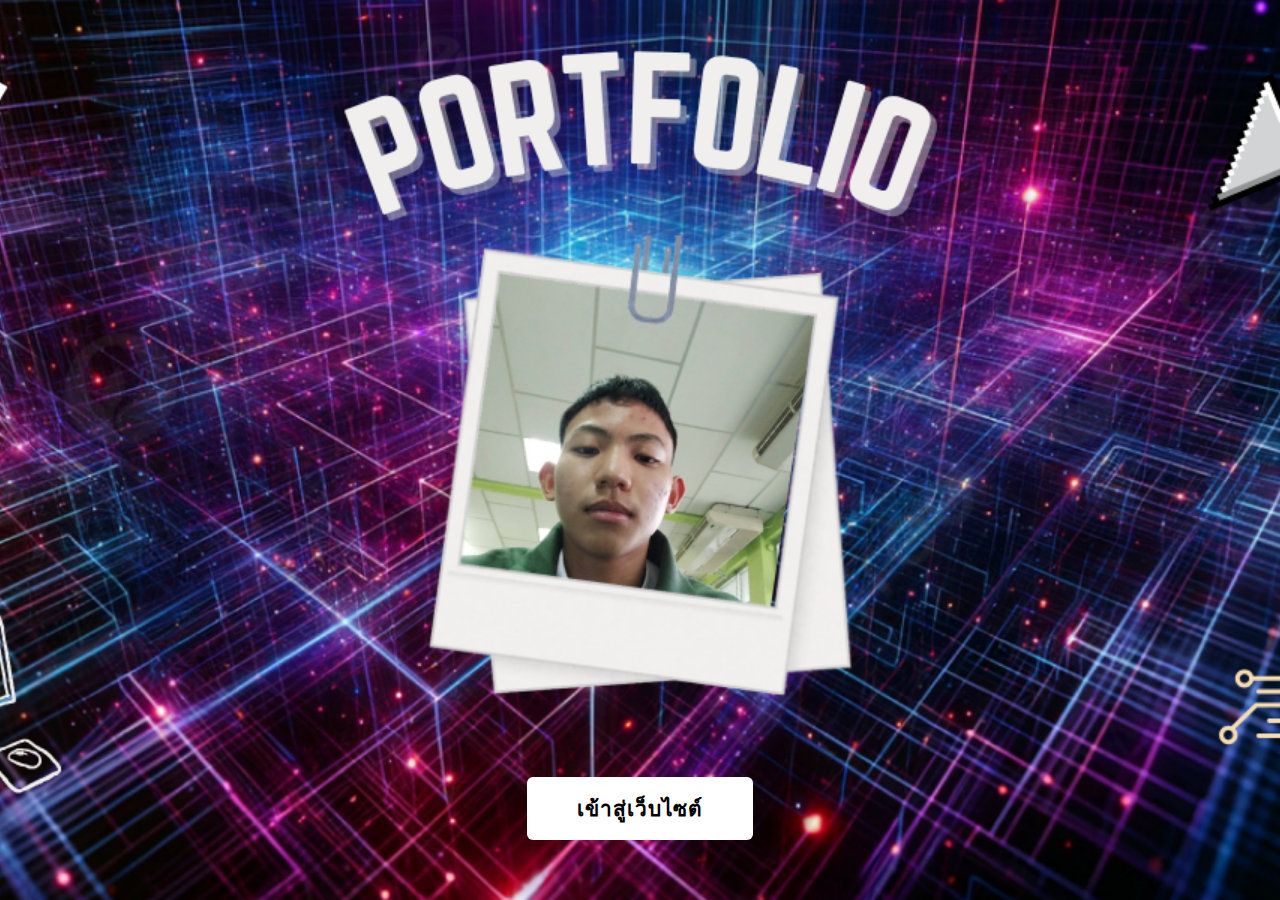
<file: index.html>
<!DOCTYPE html>
<html lang="th">
<head>
<meta charset="UTF-8">
<meta name="viewport" content="width=device-width, initial-scale=1.0">
<title>Welcome Page</title>
<link rel="stylesheet" href="style.css">
<link href="https://fonts.googleapis.com/css2?family=Sarabun:wght@300;400;600;700&display=swap" rel="stylesheet">

</head>
<body>

<!-- หน้า Landing -->
 <div id="landing">
  <div class="landing-content">
  </div>
  <a href="home.html">
  <button>เข้าสู่เว็บไซต์</button> <!-- ปุ่มอยู่นอก .landing-content -->
  </a>
</div>


<script src="script.js"></script>
</body>
</html>
</file>
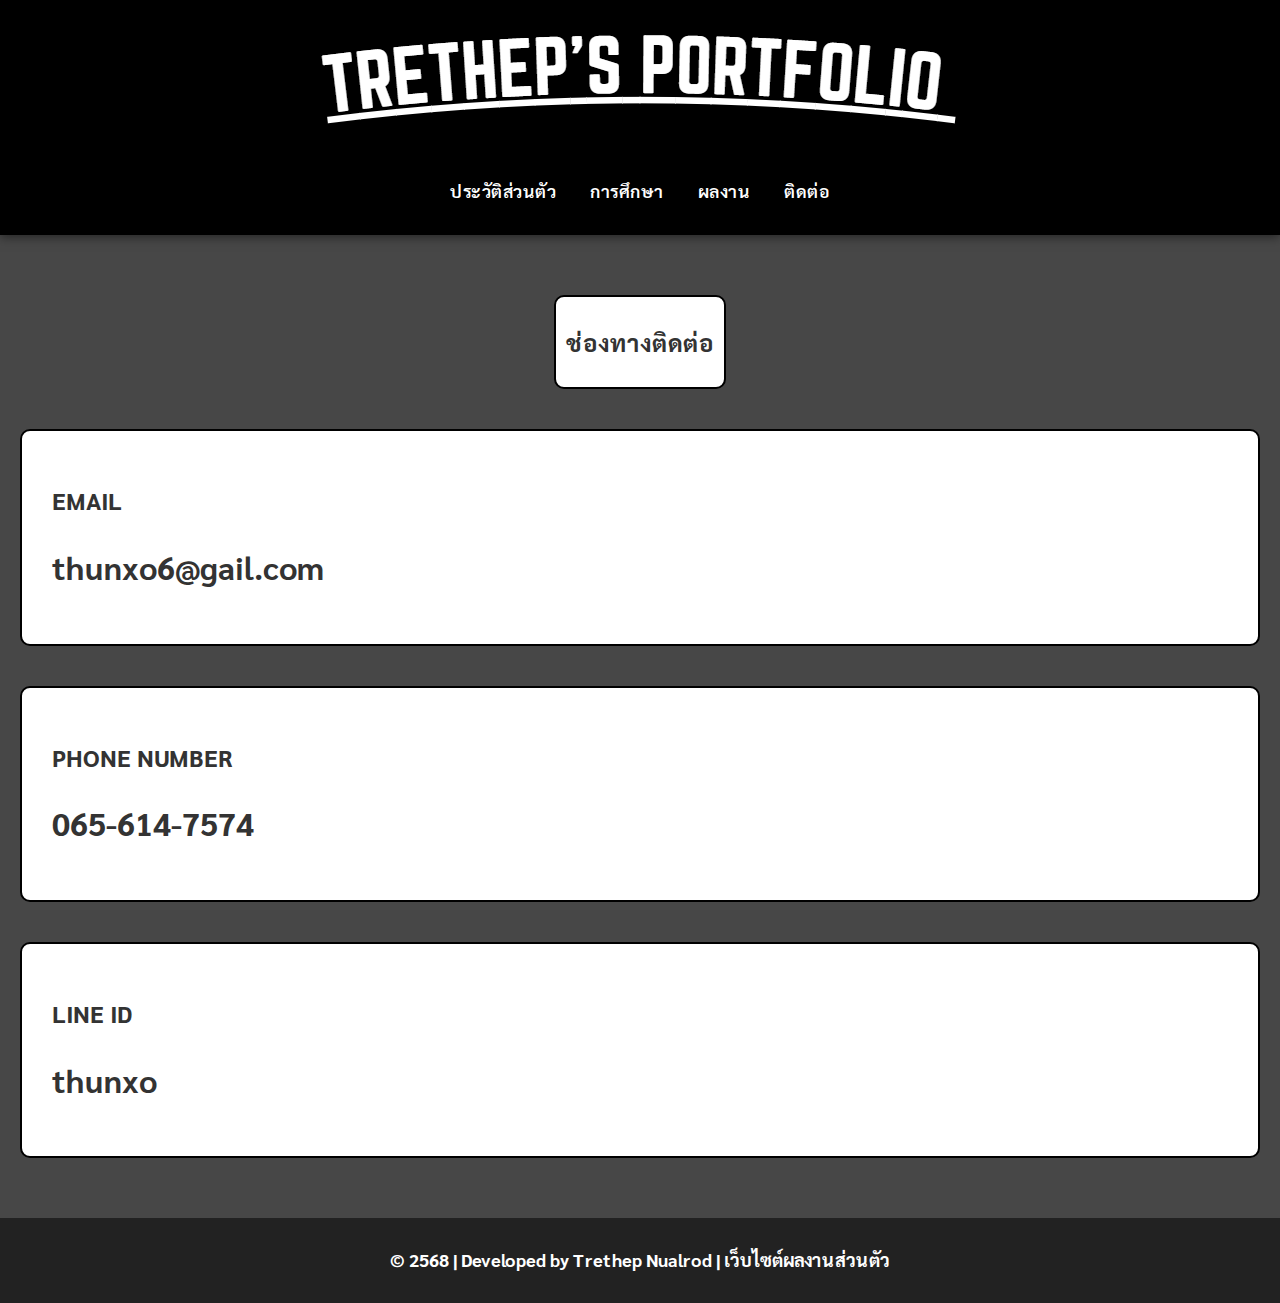
<file: contact.html>
<!DOCTYPE html>
<html lang="th">
<head>
  <meta charset="UTF-8" />
  <meta name="viewport" content="width=device-width, initial-scale=1.0" />
  <title>ติดต่อ</title>
  <link rel="stylesheet" href="style.css" />
  <link href="https://fonts.googleapis.com/css2?family=Sarabun:wght@300;400;600;700&display=swap" rel="stylesheet">
</head>
<body>
    <header>
    <a href="home.html"><img src="images/logo.png" alt="Project 1" ></a>
    <nav>
      <ul>
        <li><a href="home.html">ประวัติส่วนตัว</a></li>
        <li><a href="education.html">การศึกษา</a></li>
        <li><a href="projects.html">ผลงาน</a></li>
        <li><a href="contact.html">ติดต่อ</a></li>
      </ul>
    </nav>
  </header>


  <main>

        <div class="hhh">
        <h2>ช่องทางติดต่อ</h2>
        </div>
    

    <section id="home">
      <h2>EMAIL</h2>
      <h1>thunxo6@gail.com</h1>
    </section>

    <section id="about">
      <h2>PHONE NUMBER</h2>
      <h1>065-614-7574</h1>
    </section>

    <section id="about">
      <h2>LINE ID</h2>
      <h1>thunxo</h1>
    </section>

    </main>
  


  <footer>
   <p>© 2568 | Developed by Trethep Nualrod | เว็บไซต์ผลงานส่วนตัว</p>
  </footer>

  <script src="script.js"></script>
</body>
</html>
</file>
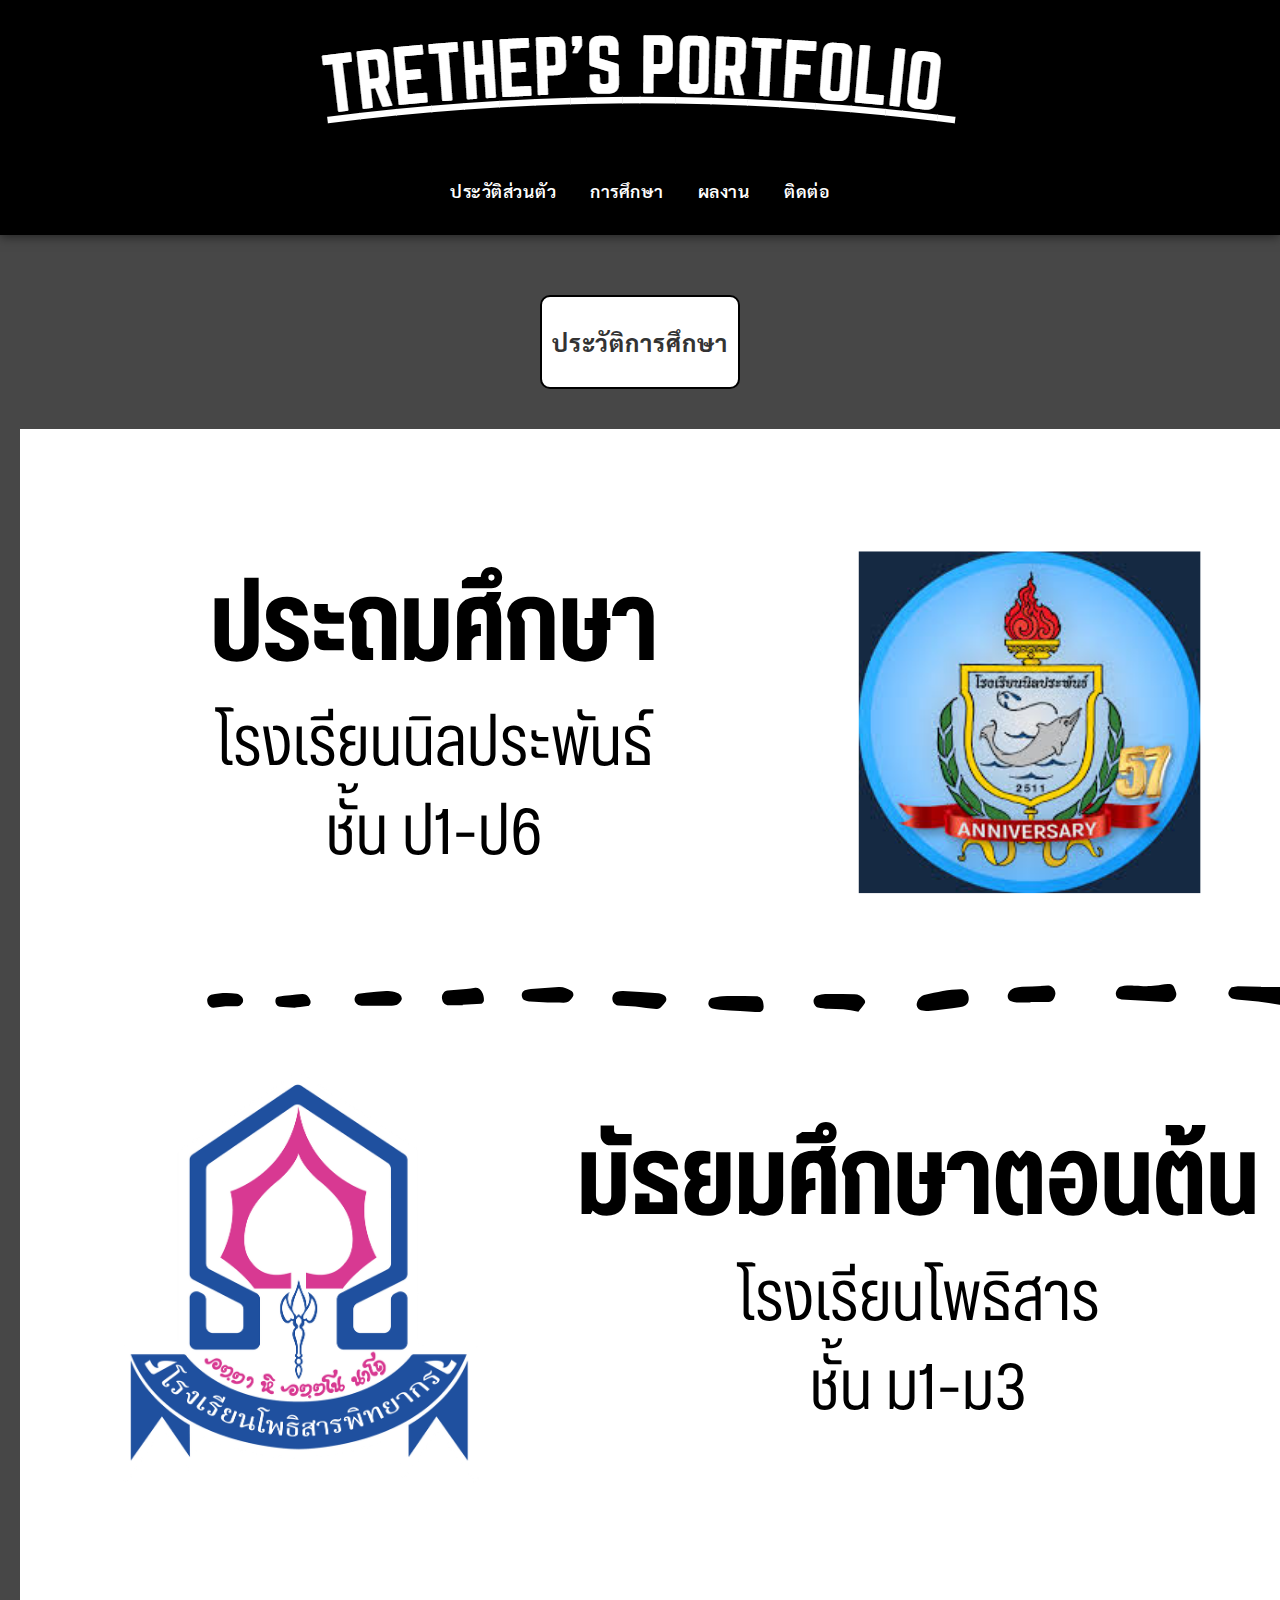
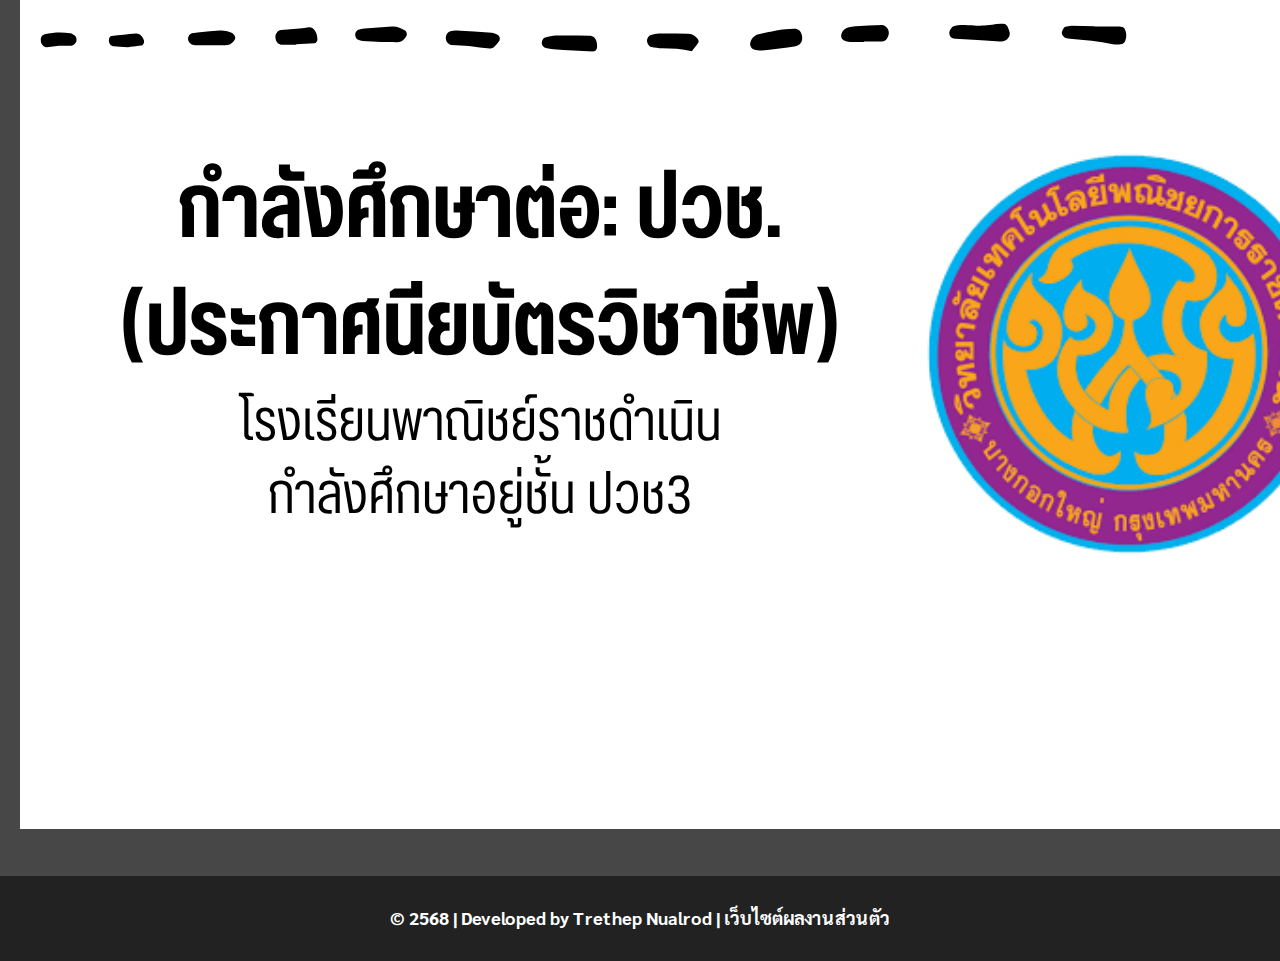
<file: education.html>
<!DOCTYPE html>
<html lang="th">
<head>
  <meta charset="UTF-8" />
  <meta name="viewport" content="width=device-width, initial-scale=1.0" />
  <title>การศึกษา</title>
  <link rel="stylesheet" href="style.css" />
 <link href="https://fonts.googleapis.com/css2?family=Sarabun:wght@300;400;600;700&display=swap" rel="stylesheet">


</head>
<body>


  <!-- 🔹 ส่วนหัว -->
  <header>
     <a href="home.html"><img src="images/logo.png" alt="Project 1" ></a>
    <nav>
      <ul>
        <li><a href="home.html">ประวัติส่วนตัว</a></li>
       <li><a href="education.html">การศึกษา</a></li>
        <li><a href="projects.html">ผลงาน</a></li>
        <li><a href="contact.html">ติดต่อ</a></li>
      </ul>
    </nav>
  </header>

  <!-- 🔹 ส่วนเนื้อหา -->
  <main>
    <div class="hhh">
        <h2>ประวัติการศึกษา</h2>
        </div>

      <div class="center">
  <div class="skill1">
    <img src="images/e.png" alt="รูปภาพ"> 
  </div>
</div>

 
  
  </main>

  <!-- 🔹 ส่วนท้าย -->
 <footer>
  <p>© 2568 | Developed by Trethep Nualrod | เว็บไซต์ผลงานส่วนตัว</p>
</footer>

  <script src="script.js"></script>
</body>
</html>
</file>
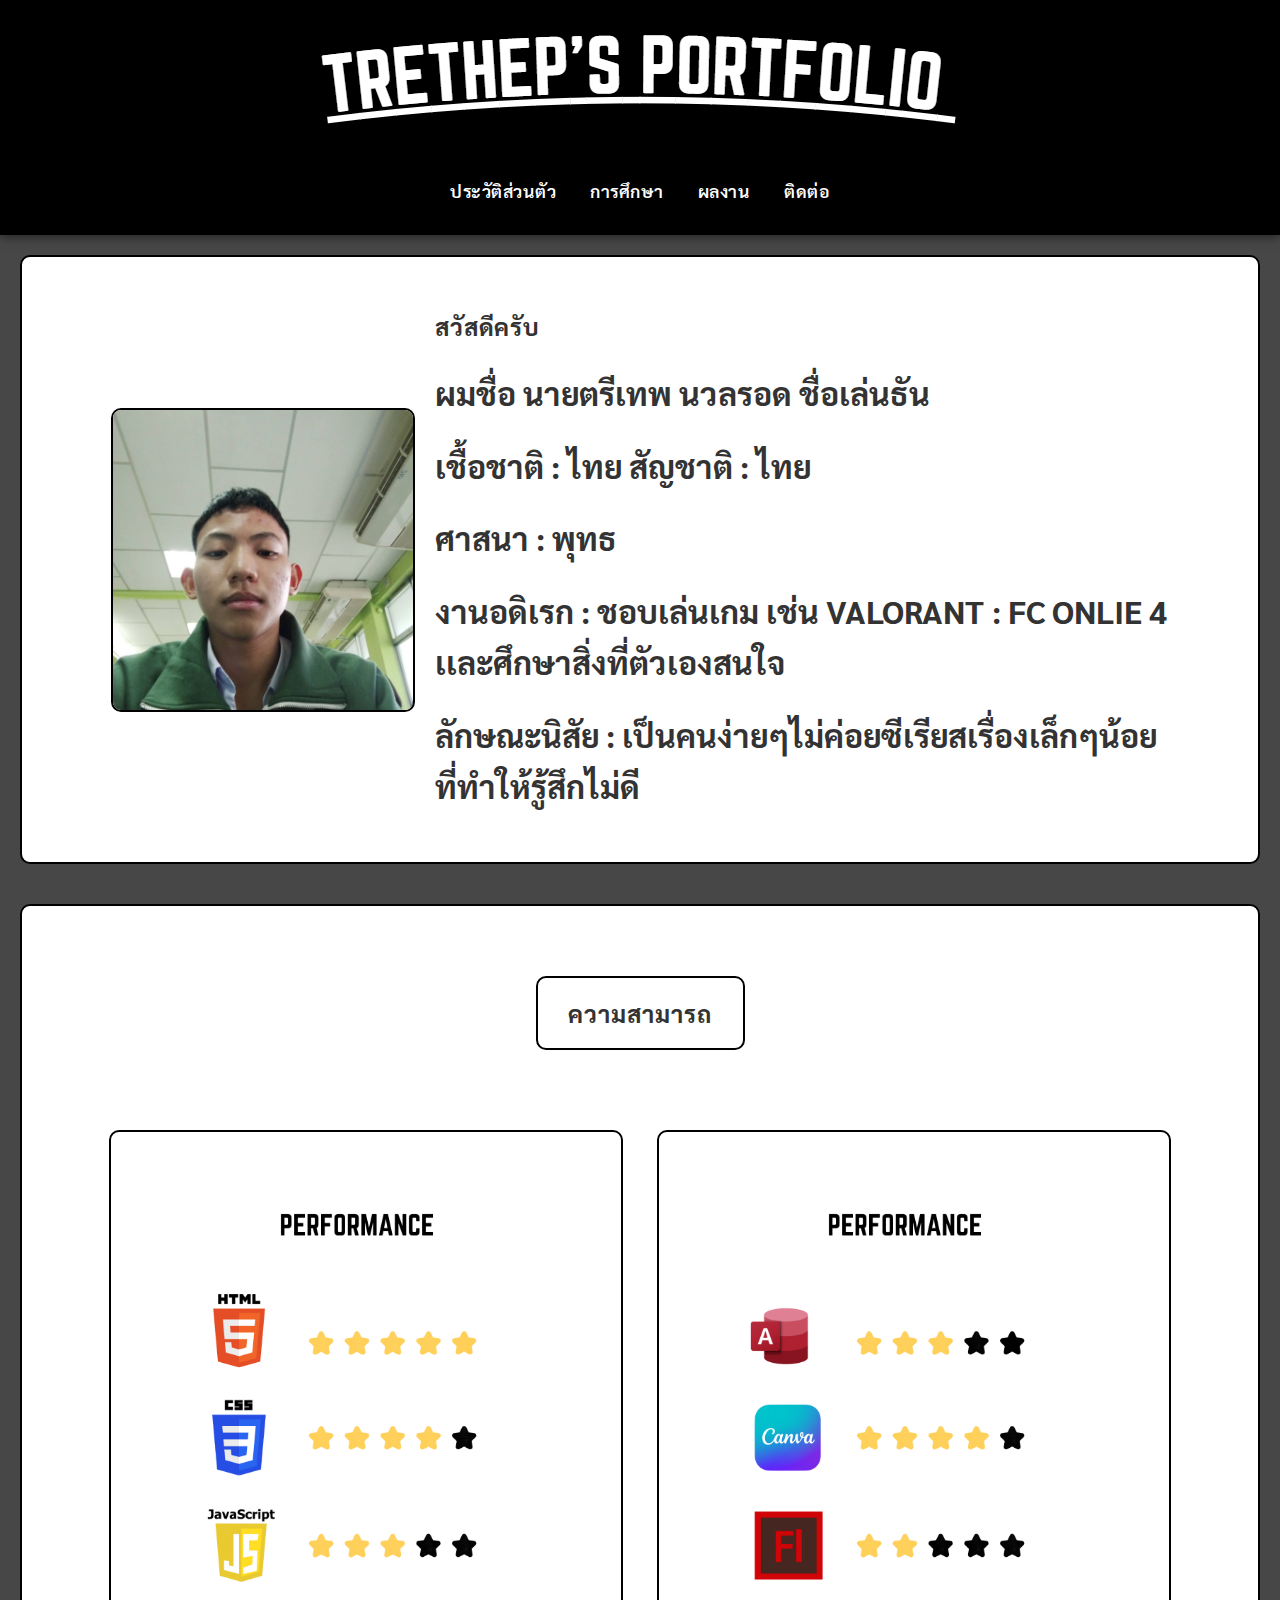
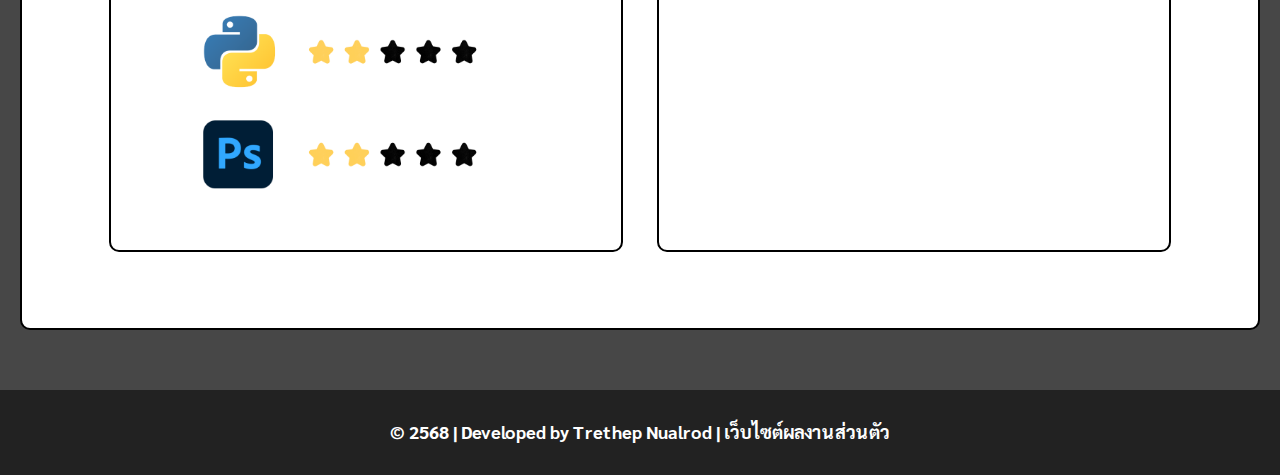
<file: home.html>
<!DOCTYPE html>
<html lang="th">
<head>
  <meta charset="UTF-8" />
  <meta name="viewport" content="width=device-width, initial-scale=1.0" />
  <title>หน้าเเรก</title>
  <link rel="stylesheet" href="style.css" />
 <link href="https://fonts.googleapis.com/css2?family=Sarabun:wght@300;400;600;700&display=swap" rel="stylesheet">


</head>
<body>


  <!-- 🔹 ส่วนหัว -->
  <header>
     <a href="home.html"><img src="images/logo.png" alt="Project 1" ></a>
    <nav>
      <ul>
        <li><a href="home.html">ประวัติส่วนตัว</a></li>
        <li><a href="education.html">การศึกษา</a></li>
        <li><a href="projects.html">ผลงาน</a></li>
        <li><a href="contact.html">ติดต่อ</a></li>
      </ul>
    </nav>
  </header>

  <!-- 🔹 ส่วนเนื้อหา -->
  <main>
 <section>
  <div class="info-box">
  <img src="images/me.jpg" alt="รูปโปรไฟล์">
  
  <div class="text-info">
    <h2>สวัสดีครับ</h2>
    <h1>ผมชื่อ นายตรีเทพ นวลรอด ชื่อเล่นธัน</h1>
    <h1>เชื้อชาติ : ไทย สัญชาติ : ไทย</h1>
    <h1>ศาสนา : พุทธ</h1>
    <h1>งานอดิเรก : ชอบเล่นเกม เช่น VALORANT : FC ONLIE 4 เเละศึกษาสิ่งที่ตัวเองสนใจ
    <h1>ลักษณะนิสัย : เป็นคนง่ายๆไม่ค่อยซีเรียสเรื่องเล็กๆน้อยที่ทําให้รู้สึกไม่ดี
  </div>
</div>

</section>


<section id="projects">
  <div class="ggg">
        <h2>ความสามารถ</h2>
        </div>
        <div class="container">
      <div class="center">
  <div class="skill">
    <img src="images/SKIL.png" alt="รูปภาพ"> 
  </div>
  <div class="skill">
    <img src="images/skill2.png" alt="รูปภาพ"> 
  </div>
</div>
</div>


</div>
    
</section>
  
  </main>

  <!-- 🔹 ส่วนท้าย -->
 <footer>
  <p>© 2568 | Developed by Trethep Nualrod | เว็บไซต์ผลงานส่วนตัว</p>
</footer>

  <script src="script.js"></script>
</body>
</html>
</file>
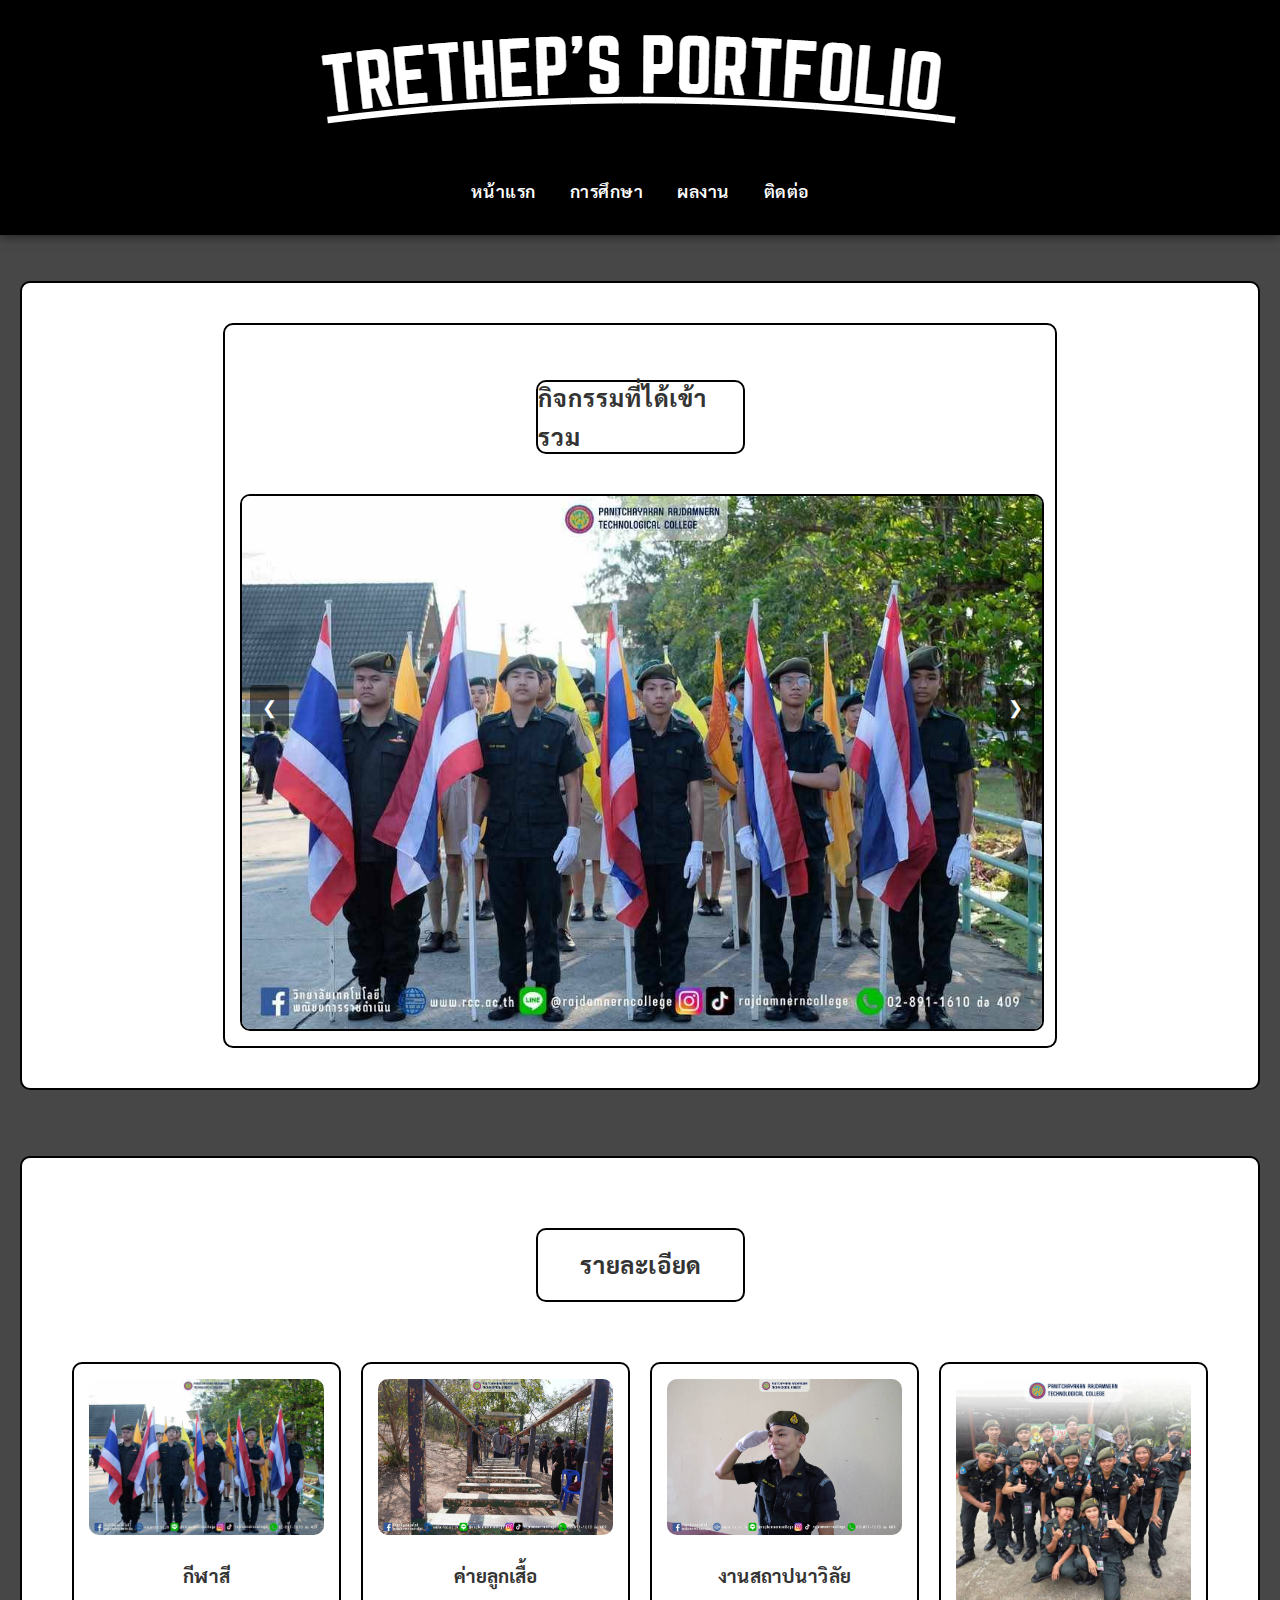
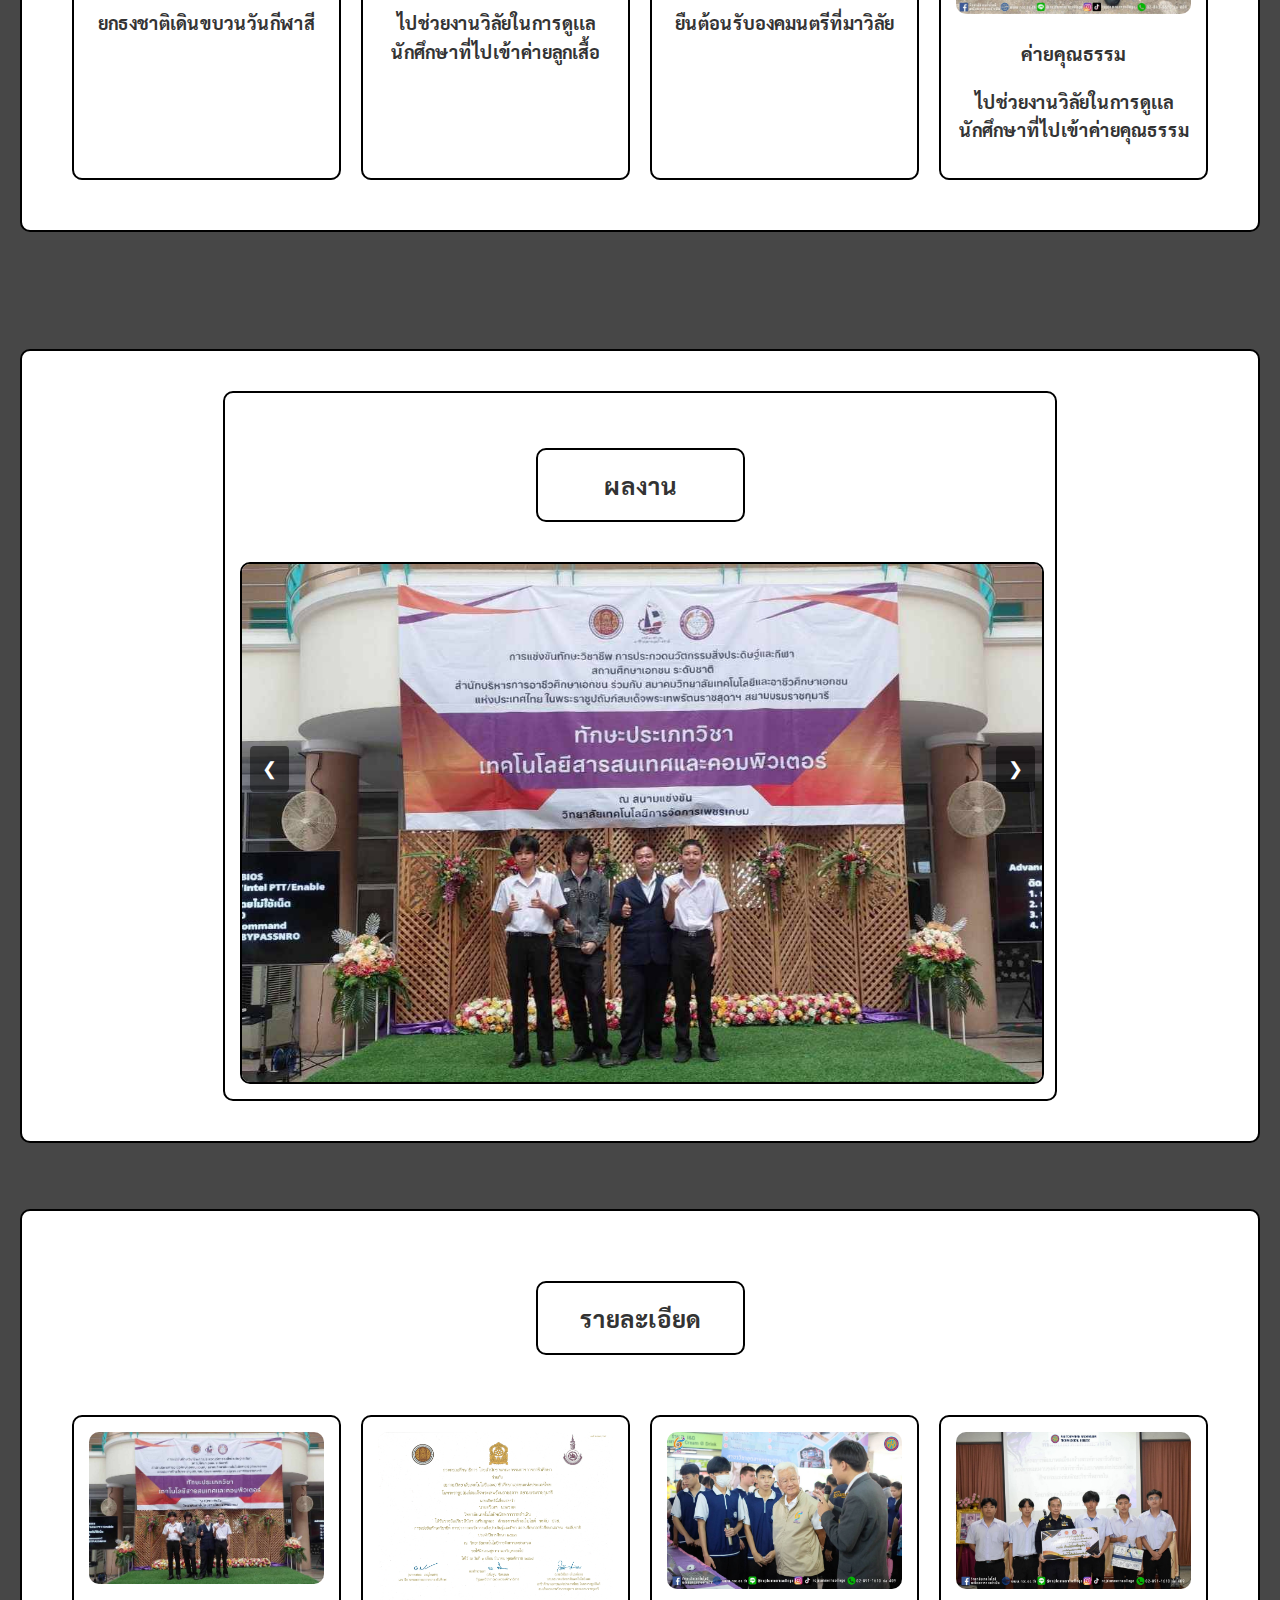
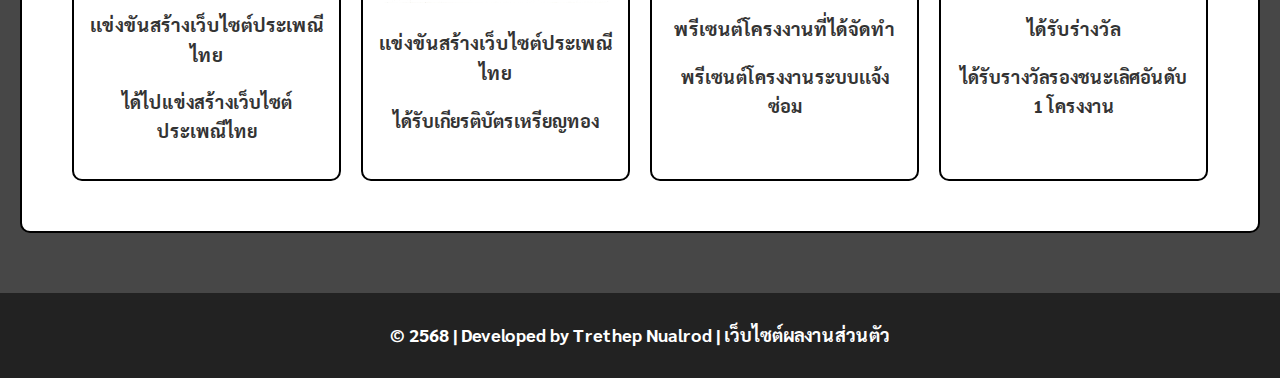
<file: projects.html>
<!DOCTYPE html>
<html lang="th">
<head>
  <meta charset="UTF-8" />
  <meta name="viewport" content="width=device-width, initial-scale=1.0" />
  <title>ผลงาน</title>
  <link rel="stylesheet" href="style.css" />
  <link href="https://fonts.googleapis.com/css2?family=Sarabun:wght@300;400;600;700&display=swap" rel="stylesheet">

</head>
<body>

  <!-- 🔹 ส่วนหัว -->
  <header>
   <a href="home.html"><img src="images/logo.png" alt="Project 1" ></a>
    <nav>
      <ul>
        <li><a href="home.html">หน้าแรก</a></li>
        <li><a href="education.html">การศึกษา</a></li>
        <li><a href="projects.html">ผลงาน</a></li>
        <li><a href="contact.html">ติดต่อ</a></li>
      </ul>
    </nav>
  </header>
<main>
     
<br>
<section>
 
      <div class="slider">
  <div class="slides"> 
    <div class="ggg">
        <h2>กิจกรรมที่ได้เข้ารวม</h2>
        </div>
    <img src="images/รด/กีฬาสี.jpg" alt="Slide 1" class="slide active">
    <img src="images/รด/ลูกเสื้อ.jpg" alt="Slide 2" class="slide">
    <img src="images/รด/วันสถาปณา.jpg" alt="Slide 3" class="slide">
    <img src="images/รด/17428.jpg" alt="Slide 4" class="slide">
  </div>

  <button class="prev" onclick="prevSlide()">&#10094;</button>
  <button class="next" onclick="nextSlide()">&#10095;</button>
</div>
</section>

<br>

<section id="projects">
  <div class="ggg">
        <h2>รายละเอียด</h2>
        </div>
<div class="container">
      <div class="project-card">
  <img src="images/รด/กีฬาสี.jpg" alt="Project Image">
  <h3>กีฬาสี</h3>
  <p>ยกธงชาติเดินขบวนวันกีฬาสี</p>
</div>

<div class="project-card">
  <img src="images/รด/ลูกเสื้อ.jpg" alt="Project Image">
  <h3>ค่ายลูกเสื้อ</h3>
  <p>ไปช่วยงานวิลัยในการดูเเลนักศึกษาที่ไปเข้าค่ายลูกเสื้อ</p>
</div>

<div class="project-card">
  <img src="images/รด/วันสถาปณา.jpg" alt="Project Image">
  <h3>งานสถาปนาวิลัย</h3>
  <p>ยืนต้อนรับองคมนตรีที่มาวิลัย</p>
</div>

<div class="project-card">
  <img src="images/รด/17428.jpg" alt="Project Image">
  <h3>ค่ายคุณธรรม</h3>
  <p>ไปช่วยงานวิลัยในการดูเเลนักศึกษาที่ไปเข้าค่ายคุณธรรม</p>
</div>
</div>
</section>

<br> <br> <br>

<section>
 <div class="slider">
    <div class="slides">
        <div class="ggg">
        <h2>ผลงาน</h2>
        </div>
      <!-- แต่ละภาพ -->
      <img src="images/เเข่งเว็บ.jpg" alt="Slide 1" class="slide active">
      <img src="images/001.png" alt="Slide 2" class="slide">
      <img src="images/พรีเซน.jpg" alt="Slide 3" class="slide">
      <img src="images/โครงงาน.jpg" alt="Slide 4" class="slide">
    </div>
    
    

    <!-- ปุ่มเลื่อน -->
    <button class="prev" onclick="prevSlide()">&#10094;</button>
    <button class="next" onclick="nextSlide()">&#10095;</button>
  </div>
</section>

<br>

<section id="projects">
  <div class="ggg">
        <h2>รายละเอียด</h2>
        </div>
<div class="container">
      <div class="project-card">
  <img src="images/เเข่งเว็บ.jpg" alt="Project Image">
  <h3>เเข่งขันสร้างเว็บไซต์ประเพณีไทย</h3>
  <p>ได้ไปแข่งสร้างเว็บไซต์ประเพณีไทย</p>
</div>

<div class="project-card">
  <img src="images/001.png" alt="Project Image">
  <h3>เเข่งขันสร้างเว็บไซต์ประเพณีไทย</h3>
  <p>ได้รับเกียรติบัตรเหรียญทอง</p>
</div>

<div class="project-card">
  <img src="images/พรีเซน.jpg" alt="Project Image">
  <h3>พรีเซนต์โครงงานที่ได้จัดทํา</h3>
  <p>พรีเซนต์โครงงานระบบเเจ้งซ่อม</p>
</div>

<div class="project-card">
  <img src="images/โครงงาน.jpg" alt="Project Image">
  <h3>ได้รับร่างวัล</h3>
  <p>ได้รับรางวัลรองชนะเลิศอันดับ 1 โครงงาน</p>
</div>


</div>
    
</section>
</main>
  <!-- 🔹 ส่วนท้าย -->
  <footer>
   <p>© 2568 | Developed by Trethep Nualrod | เว็บไซต์ผลงานส่วนตัว</p>
  </footer>

  <script src="script.js"></script>
</body>
</html>
</file>
<file: style.css>
/* ตั้งค่าพื้นฐาน */
body {
  font-family: 'Sarabun', sans-serif;
  margin: 0;
  padding: 0;
  line-height: 1.6;
  background: oklch(39.793% 0.00005 271.152);
  color: #333;
}

body, html {
  height: 100%;
}

/* ส่วนหัว */
header {
  background: #000000;
  color: rgb(255, 251, 251);
  padding: 15px 0;
  text-align: center;
  flex-direction: column; /* จัดเรียงโลโก้และเมนูเป็นแนวตั้ง */
  display: flex;
  align-items: center;  
  box-shadow: 0 2px 10px rgba(0,0,0,0.5);
} 

header img {
  width: 700px; /* ขนาดปกติ */
  height: auto;
  margin-bottom: 10px;
  display: block;
}

/* เมนู */
nav {
  padding: 15px 0;

}

nav ul {
  padding: 0;
  margin: 0;
}

nav ul li {
  display: inline;
  margin: 0 15px;
}

nav ul li a {
  color: #ffffff;
  text-decoration: none;
  font-weight: 600;
  font-size: 1.1em;
  letter-spacing: 0.5px;
  position: relative;
}

/* เส้นแดงใต้ลิงก์ */
nav ul li a::after {
  content: "";
  position: absolute;
  bottom: -5px;
  left: 0;
  width: 0%;
  height: 2px;
  background-color: #e50914;
}

nav ul li a:hover::after {
  width: 100%;
}




/* เนื้อหา */
main {
  padding: 20px;
}

/* การ์ดโปรเจกต์ */
.project-card {
  border: 2px solid #000000;
  border-radius: 10px;
  text-align: center;
  padding: 15px;
  width: 250px;

}

.project-card img {
  width: 100%;
  border-radius: 10px;
}

/* ส่วนท้าย */
footer {
  text-align: center;
  padding: 10px;
  background: #222;
  color: white;
}

/* สไลด์ */
.slider {
  position: relative;
  width: 100%;
  max-width: 800px;
  margin: 10px auto;
  border: 2px solid #000000;
  border-radius: 10px;
  background: oklch(100% 0.00011 271.152);
  padding: 15px;  
}

.slides img {
  display: none;
  width: 100%;
  border: 2px solid #000000;
  border-radius: 10px;
}

.slide.active {
  display: block;
  animation: fade 1s;
}



/* ปุ่มเลื่อนสไลด์ */
.prev, .next {
  position: absolute;
  top: 50%;
  background-color: rgba(0,0,0,0.5);
  color: white; 
  border: none;
  padding: 12px;
  cursor: pointer;
  border-radius: 10%;
  font-size: 18px;
}

.prev:hover, .next:hover {
  background-color: rgba(0,0,0,0.8);
}

.prev { left: 25px; }
.next { right: 20px; }

/* คอนเทนเนอร์หลัก */
.container {
  display: flex;
  gap: 20px;
  justify-content: center;
  padding: 20px;
}

/* หน้า Landing */
#landing {
  display: flex;
  flex-direction: column;
  height: 100%;
  width: 100%;
  text-align: center;
  background: url('images/1.png') no-repeat center center;
  background-size: cover;
}

.landing-content {
  height: 100%;
}

#landing h1 {
  font-size: 3em;
  color: rgb(0, 0, 0);
}

#landing button {
  padding: 15px 50px;
  font-size: 1.3em;
  border: none;
  border-radius: 6px;
  cursor: pointer;
  background-color: #ffffff; /* สีแดง Netflix */
  color: rgb(0, 0, 0);
  font-weight: 600;
  letter-spacing: 1px;
  transition: all 0.25s ease;
  margin-bottom: 60px;
}

#landing button:hover {
  background-color: #ffffff; 
  transform: scale(1.05);
}


/* กล่องข้อความ */
.hhh {
  width: fit-content;
  background: white;
  padding: 6px 10px;
  border:2px solid #000000;
  border-radius: 10px;
  margin: 40px auto;
  text-align: center;
}

h1, h2, p, a {
  font-family: 'Sarabun', sans-serif; 
  font-weight: 700;
}

/* กรอบข้อความ */
.ggg {
  display: flex;
  justify-content: center;
  align-items: center;
  width: 205px;
  height: 70px;
  background: white;
  border: 2px solid #000000;
  border-radius: 10px;
  margin: 40px auto;
}




/* ส่วน Section */
section {
  margin-bottom: 40px;
  background: white;
  border: 2px solid #000;
  padding: 30px;
  border-radius: 10px;
}

/* กล่องข้อมูล (รูป+ข้อความ) */
.info-box {
  display: flex;
  align-items: center;
  gap: 20px;
  width: 90%;
  margin: 0 auto;
}

.info-box img {
  width: 300px;
  height: auto;
  border-radius: 10px;
  border: 2px solid black;
}



.skill {
  display: inline-block;
  border: 2px solid black;
  border-radius: 10px;
  padding: 5px;
  margin: 0 15px;
}

.skill img {
  display: block;
  width: 500px;
  height: auto;
  border-radius: 10px;
}

/* Popup */
.overlay {
  position: fixed;
  top:0; left:0;
  width:100%; height:100%;
  background: rgba(0,0,0,0.6);
  justify-content: center;
  align-items: center;
}

.popup {
  background: white;
  padding: 20px;
  border-radius: 15px;
  width: 50%;
  max-width: 600px;
  position: relative;
}

.close-btn {
  position: absolute;
  top:10px;
  right:15px;
  background: rgb(0, 0, 0);
  color:rgb(255, 255, 255);
  border:none;
  border-radius:50%;
  width:30px;
  height:30px;
  font-size:16px;
  cursor:pointer;
  transition:0.3s;
}

.close-btn:hover { background: darkred; }

.popup-img {
  width: 100%;
  height: auto;
  border-radius: 15px;
  margin-top: 15px;
}















.e {
  display: inline-block;       /* ให้กรอบห่อเฉพาะรอบภาพ */
  border: 2px solid black;
  border-radius: 10px;
}

.e img {
  width: 500px;                 
  height: auto;
  border-radius: 10px;
}





a img {
  display: block;
  width: 100%;
  height: auto;
  border-radius: 10px;
  transition: transform 0.3s ease, box-shadow 0.3s ease; /* ให้มันเคลื่อนไหวเนียนๆ */
}

a img:hover {
  transform: scale(1.05); /* ขยายขึ้น 5% */
  box-shadow: 0 6px 15px rgba(0, 0, 0, 0.3); /* เงาเล็กน้อย */
}




.center {
  text-align: center;
  margin: 20px 0;
}

















@keyframes showPopup {
  from { transform: scale(0.8); opacity:0; }
  to { transform: scale(1); opacity:1; }
}

/* ✅ Responsive สำหรับมือถือ */
@media screen and (max-width: 768px) {

  header {
    padding: 10px;
    font-size: 14px;
  }

  nav ul li {
    display: block;
    margin: 10px 0;
    text-align: center;
  }

  .project-card {
    width: 90%;
    margin: 10px auto;
  }

  .info-box {
    flex-direction: column;
    text-align: center;
  }

  .info-box img {
    width: 100%;
    max-width: 300px;
    margin-bottom: 10px;
  }

  .skill img,
  .skill1 img {
    width: 100%;
    height: auto;
  }

  #landing h1 {
    font-size: 2em;
  }

  #landing button {
    padding: 10px 25px;
    font-size: 1em;
  }

  .slider {
    width: 95%;
    max-width: none;
  }

  .popup {
    width: 90%;
  }

  .w {
    width: 100%;
    padding: 10px;
  }
}
























@media screen and (max-width: 768px) {

  /* ปรับขนาดตัวอักษรให้เหมาะกับจอมือถือ */
  h1 {
    font-size: 1.8em;
    line-height: 1.2;
    margin: 10px 0;
    text-align: center;
  }

  h2 {
    font-size: 1.4em;
    line-height: 1.3;
    margin: 8px 0;
    text-align: center;
  }

  p {
    font-size: 1em;
    line-height: 1.6;
    margin: 10px 15px;
    text-align: center;
    word-wrap: break-word;
  }

  /* ป้องกันข้อความล้นจอ */
  body, html {
    overflow-x: hidden;
  }

  section {
    padding: 20px 10px;
  }

  .text-info {
    padding: 0 10px;
  }
}











/* ✅ ปรับให้สวยบนมือถือ */
@media screen and (max-width: 768px) {
  header {
    padding: 10px;
  }

  header img {
    width: 200px; /* ลดลงเล็กน้อย */
    margin-bottom: 15px;
  }

  nav ul li {
    display: block; /* เรียงแนวตั้ง */
    margin: 8px 0;
  }

  nav ul li a {
    font-size: 1em;
  }
}






/* ===== ปรับภาพและโลโก้ให้พอดีกับมือถือ ===== */
@media screen and (max-width: 768px) {

  /* ป้องกันการเลื่อนแนวนอน */
  html, body {
    overflow-x: hidden;
  }

  /* โลโก้ */
  header img {
    width: 70%;          /* ปรับขนาดตามจอ (แทนค่าคงที่ px) */
    max-width: 250px;    /* จำกัดไม่ให้ใหญ่เกินไป */
    height: auto;
  }

  /* รูปในกรอบ .e */
  .e img {
    width: 100%;
    height: auto;
    max-width: 320px;    /* จำกัดความกว้าง */
    border-radius: 10px;
  }

  /* ให้กรอบ .e ชิดรูปและอยู่กึ่งกลาง */
  .e {
    display: flex;
    justify-content: center;
    align-items: center;
    margin: 20px auto;
    width: fit-content;
    max-width: 90%;
  }

  /* ปรับขนาดภาพในลิงก์ (พวก a img) */
  a img {
    width: 100%;
    max-width: 320px;
    height: auto;
    border-radius: 10px;
  }

  /* ปรับ h1, h2, p ให้ดูไม่แน่น */
  h1 {
    font-size: 1.8em;
    line-height: 1.3;
    text-align: center;
  }

  h2 {
    font-size: 1.4em;
    text-align: center;
  }

  p {
    font-size: 1em;
    line-height: 1.6;
    margin: 10px 15px;
    text-align: center;
  }
}










/* ===== ปรับสไลด์ไม่ให้ล้นกรอบในมือถือ ===== */
@media screen and (max-width: 768px) {
  .slider {
    width: 90%;               /* ลดให้เหลือ 90% ของความกว้าง */
    max-width: 360px;         /* จำกัดไม่ให้เกินขนาดนี้ */
    margin: 0 auto;           /* จัดกึ่งกลาง */
    padding: 10px;            /* ลด padding ด้านใน */
    border-radius: 12px;
    box-sizing: border-box;
  }

  .slides img {
    width: 100%;              /* ให้เต็มกรอบพอดี */
    height: auto;
    border-radius: 10px;
    object-fit: cover;        /* ปรับให้รูปไม่บี้ */
  }

  .ggg h2 {
    font-size: 1.5em;
    margin-bottom: 15px;
  }

  .prev, .next {
    font-size: 20px;
    padding: 5px 8px;
    top: 48%;                 /* จัดปุ่มให้อยู่กึ่งกลางรูป */
  }
}









@media screen and (max-width: 768px) {
  .bio {
    text-align: left;          /* จัดข้อความชิดซ้าย */
    background: white;
    border: 2px solid #000;
    border-radius: 12px;
    padding: 15px 18px;
    width: 90%;
    margin: 15px auto;
    line-height: 1.7;          /* ระยะบรรทัดพอดี */
    font-size: 1em;            /* ขนาดตัวอักษรพอดีกับมือถือ */
    box-shadow: 0 0 6px rgba(0,0,0,0.1);
  }

  .bio p {
    margin: 8px 0;             /* เว้นบรรทัดเท่ากัน */
  }

  .bio strong {
    font-weight: 700;          /* ตัวหนาให้ชัดขึ้น */
  }

  
}




@media (min-width: 768px) {
  p { font-size: 1.125rem; } /* จอใหญ่ขึ้นให้ตัวอักษรใหญ่ขึ้น */
}





@media (max-width: 768px) {
  .slider .prev,
  .slider .next {
    top: 70%;             /* เลื่อนลงใกล้ด้านล่าง */
    transform: translateY(-50%);
    padding: 8px;          /* ลดขนาดปุ่ม */
  }
}



@keyframes fade {
  from {opacity: 0.4;}
  to {opacity: 1;}
}
</file>
